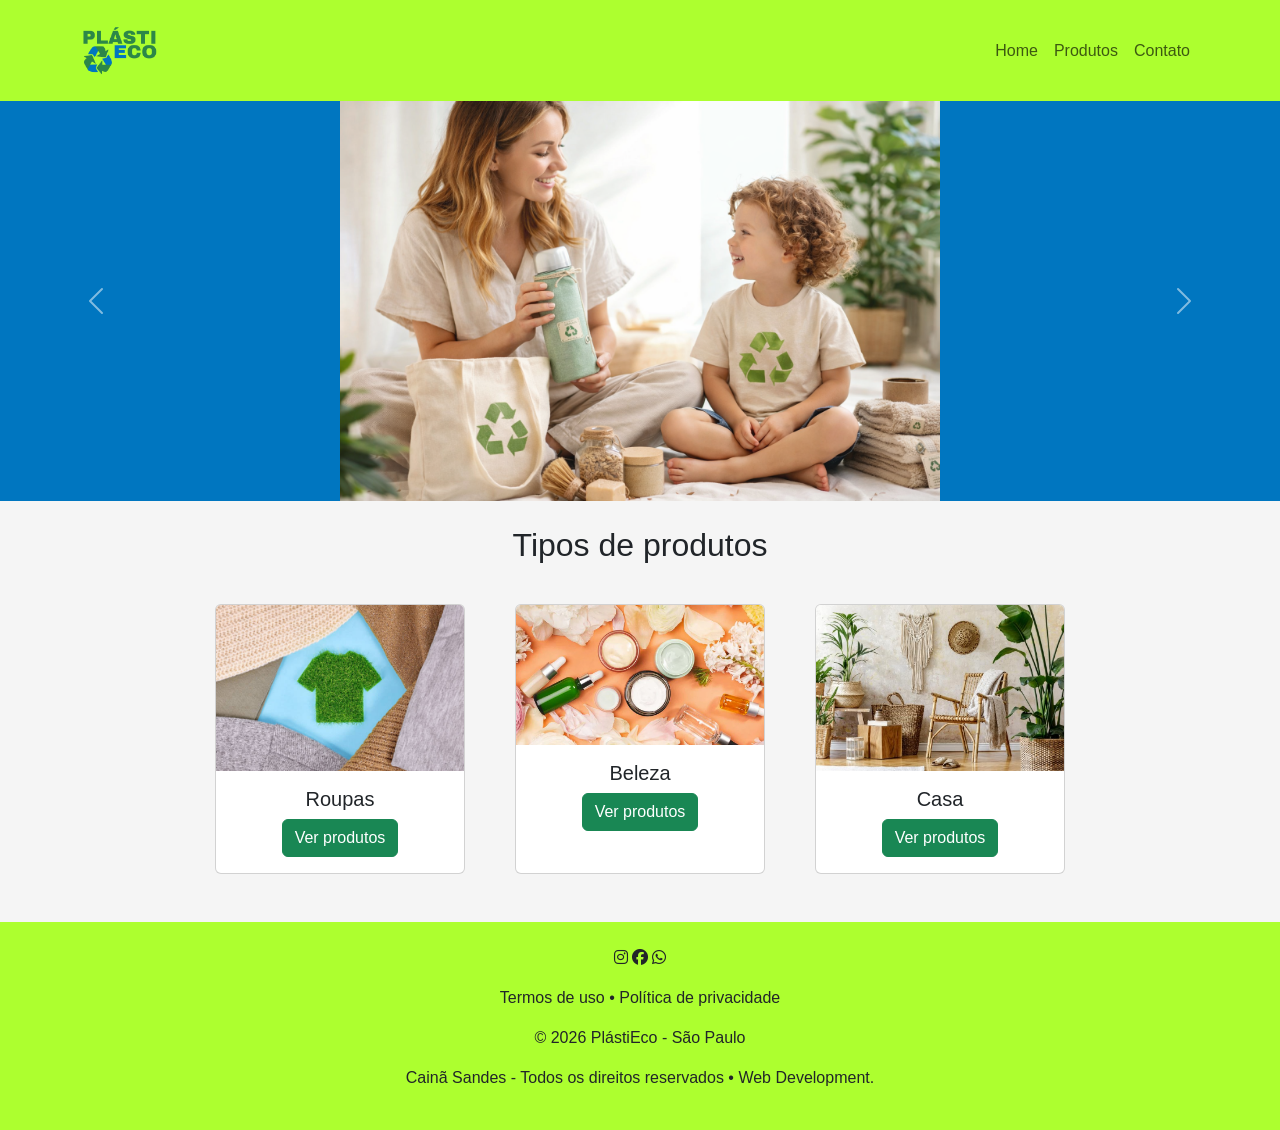
<file: index.html>
<!DOCTYPE html>
<html lang="pt-br">
<head>
    <meta charset="UTF-8">
    <title>CP4 - WEBDEV</title>
    <link rel="stylesheet" href="https://cdn.jsdelivr.net/npm/bootstrap@5.3.2/dist/css/bootstrap.min.css">
    <link rel="stylesheet" href="https://cdnjs.cloudflare.com/ajax/libs/font-awesome/6.5.0/css/all.min.css">
    <link rel="stylesheet" href="src/css/style.css">
    <link rel="icon" href="src/assets/img/plastieco.png" type="image/png">
</head>
<body>
    <header>
        <nav class="navbar navbar-expand-lg navbar-light bg-light shadow">
            <div class="container">
                <a class="navbar-brand" href="index.html"><img src="src/assets/img/plastieco.png" alt="Logo PlástiEco" width="75px" height="75px"></a>

                <button class="navbar-toggler" data-bs-toggle="collapse" data-bs-target="#menu">
                    <span class="navbar-toggler-icon"></span>
                </button>

                <div class="collapse navbar-collapse" id="menu">
                    <ul class="navbar-nav ms-auto">
                        <li class="nav-item">
                            <a class="nav-link" href="index.html">Home</a>
                        </li>
                        <li class="nav-item">
                            <a class="nav-link" href="src/pages/categorias.html?categoria=todos">Produtos</a>
                        </li>
                        <li class="nav-item">
                            <a class="nav-link" href="src/pages/contato.html">Contato</a>
                        </li>
                    </ul>
                </div>
            </div>
        </nav>
    </header>

    <main>
        <div id="banner" class="carousel slide" data-bs-ride="carousel">
            <div class="carousel-inner">
                <div class="carousel-item active">
                <img src="src/assets/img/prodeco1.png" class="d-block w-100">
                </div>

                <div class="carousel-item">
                <img src="src/assets/img/prodeco2.png" class="d-block w-100">
                </div>

                <div class="carousel-item">
                <img src="src/assets/img/promo.jpg" class="d-block w-100">
                </div>
            </div>
            <button class="carousel-control-prev" type="button" data-bs-target="#banner" data-bs-slide="prev"><span class="carousel-control-prev-icon"></span></button>
            <button class="carousel-control-next" type="button" data-bs-target="#banner" data-bs-slide="next"><span class="carousel-control-next-icon"></span></button>
        </div>
        

        <h2 class="text-center mb-4">Tipos de produtos</h2>

        <section class="categoria">
            <div class="card card1">
                <img src="src/assets/img/roupas.jpg" class="card-img-top">
                <div class="card-body">
                    <h5 class="card-title">Roupas</h5>
                    <a href="src/pages/categorias.html?categoria=roupas" class="btn btn-success">Ver produtos</a>
                </div>
            </div>


            <div class="card card2">
                <img src="src/assets/img/beleza.png" class="card-img-top">
                <div class="card-body">
                    <h5 class="card-title">Beleza</h5>
                    <a href="src/pages/categorias.html?categoria=beleza" class="btn btn-success">Ver produtos</a>
                </div>
            </div>


            <div class="card card3">
                <img src="src/assets/img/casa.jpg" class="card-img-top">
                <div class="card-body">
                    <h5 class="card-title">Casa</h5>
                    <a href="src/pages/categorias.html?categoria=casa" class="btn btn-success">Ver produtos</a>
                </div>
            </div>
        </section>
    </main>

    <footer class="bg-dark text-dark text-center p-4 mt-5 footer-cor">
        <p><a href="https://instagram.com" target="_blank"><i class="fa-brands fa-instagram"></i></a>
        <a href="https://facebook.com" target="_blank"><i class="fa-brands fa-facebook"></i></a>
        <a href="https://whatsapp.com" target="_blank"><i class="fa-brands fa-whatsapp"></i></a></p>
        <p><a href="src/pages/termos.html">Termos de uso • Política de privacidade</a></p>
        <p>© 2026 PlástiEco - São Paulo</p>
        <p>Cainã Sandes - Todos os direitos reservados • Web Development.</p>
    </footer>
    <script src="https://cdn.jsdelivr.net/npm/bootstrap@5.3.2/dist/js/bootstrap.bundle.min.js"></script>
    <script src="src/js/script.js"></script>
</body>
</html>
</file>
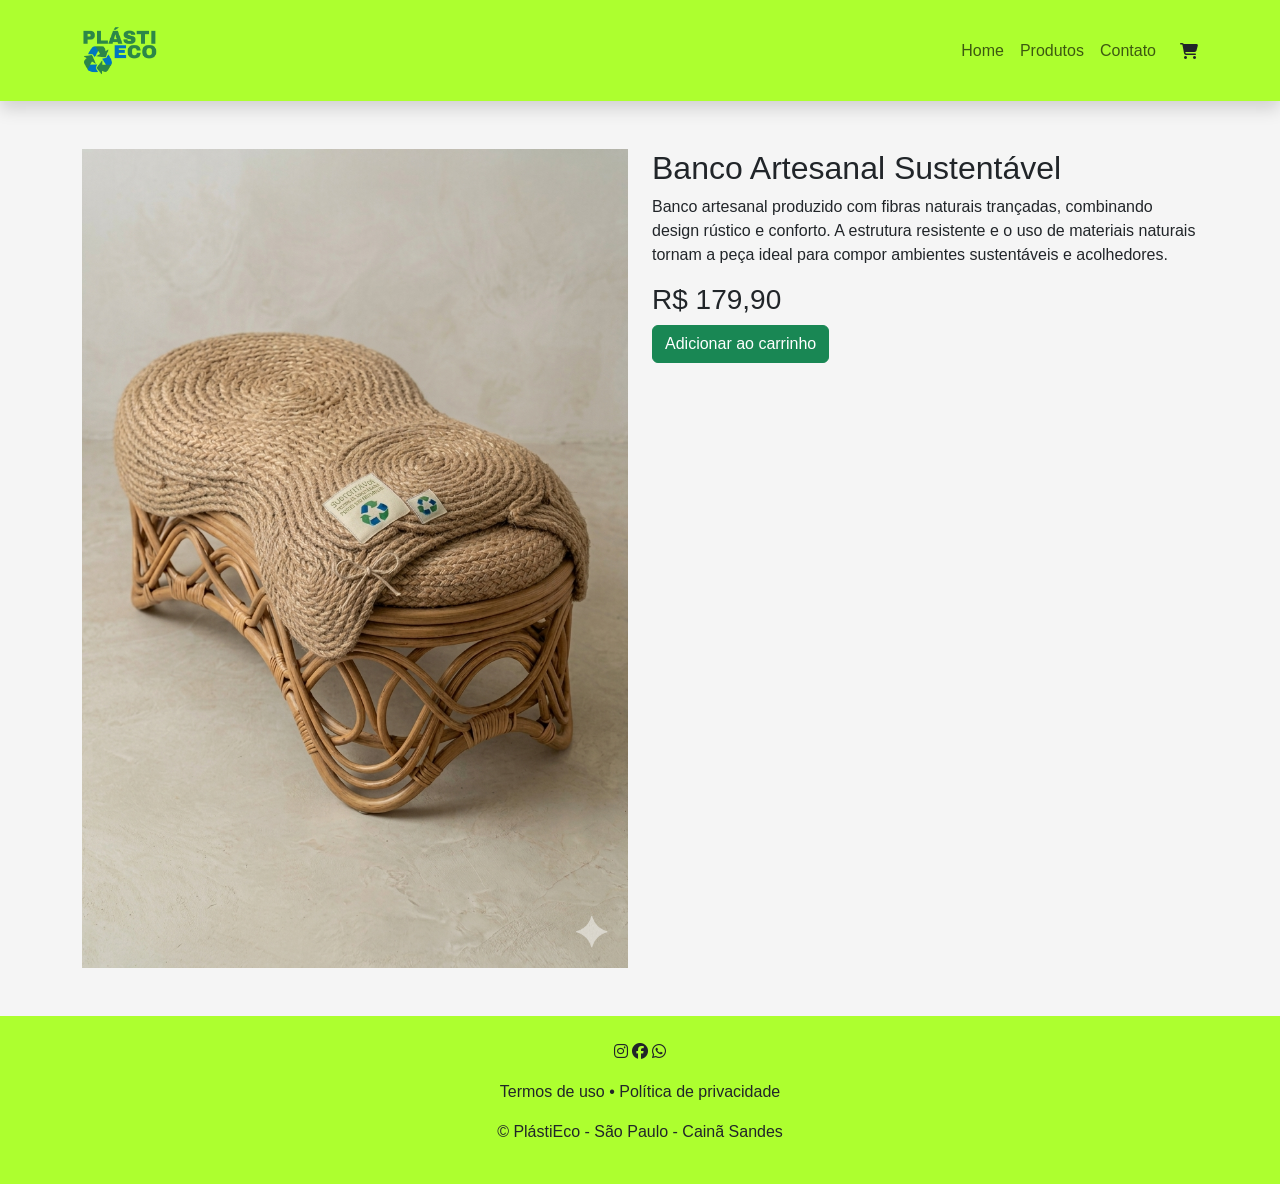
<file: src/pages/banco.html>
<!DOCTYPE html>
<html lang="pt-br">
<head>
    <meta charset="UTF-8">
    <title>CP4 - FED</title>
    <link rel="stylesheet" href="https://cdn.jsdelivr.net/npm/bootstrap@5.3.2/dist/css/bootstrap.min.css">
    <link rel="stylesheet" href="https://cdnjs.cloudflare.com/ajax/libs/font-awesome/6.5.0/css/all.min.css">
    <link rel="stylesheet" href="../css/style.css">
    <link rel="icon" href="../assets/img/plastieco.png" type="image/png">
</head>
<body>
    <header>
        <nav class="navbar navbar-expand-lg navbar-light bg-light shadow">
            <div class="container">
                <a class="navbar-brand" href="../../index.html"><img src="../assets/img/plastieco.png" alt="Logo PlástiEco" width="75px" height="75px"></a>

                <button class="navbar-toggler" data-bs-toggle="collapse" data-bs-target="#menu">
                    <span class="navbar-toggler-icon"></span>
                </button>

                <div class="collapse navbar-collapse" id="menu">
                    <ul class="navbar-nav ms-auto">
                        <li class="nav-item">
                            <a class="nav-link" href="../../index.html">Home</a>
                        </li>
                        <li class="nav-item">
                            <a class="nav-link" href="categorias.html?categoria=todos">Produtos</a>
                        </li>
                        <li class="nav-item">
                            <a class="nav-link" href="contato.html">Contato</a>
                        </li>
                    </ul>

                    <i class="fa-solid fa-cart-shopping ms-3"></i>
                </div>
            </div>
        </nav>
    </header>
    <main>
    <div class="container mt-5">
        <div class="row">
            <div class="col-md-6">
                <img src="../assets/img/banco.png" class="img-fluid">
            </div>

                <div class="col-md-6">
                    <h2>Banco Artesanal Sustentável</h2>
                    <p>Banco artesanal produzido com fibras naturais trançadas, combinando design rústico e conforto. A estrutura resistente e o uso de materiais naturais tornam a peça ideal para compor ambientes sustentáveis e acolhedores.</p>
                    <h3>R$ 179,90</h3>
                    <button class="btn btn-success" onclick="alert('Produto adicionado ao carrinho!')">Adicionar ao carrinho</button>
                </div>
        </div>
    </div>
    </main>

<footer class="bg-dark text-dark text-center p-4 mt-5 footer-cor">
        <p><a href="https://instagram.com" target="_blank"><i class="fa-brands fa-instagram"></i></a>
        <a href="https://facebook.com" target="_blank"><i class="fa-brands fa-facebook"></i></a>
        <a href="https://whatsapp.com" target="_blank"><i class="fa-brands fa-whatsapp"></i></a></p>
        <p><a href="termos.html">Termos de uso • Política de privacidade</a></p>
        <p>© PlástiEco - São Paulo - Cainã Sandes</p>
    </footer>
</body>
    <script src="https://cdn.jsdelivr.net/npm/bootstrap@5.3.2/dist/js/bootstrap.bundle.min.js"></script>
</html>
</file>
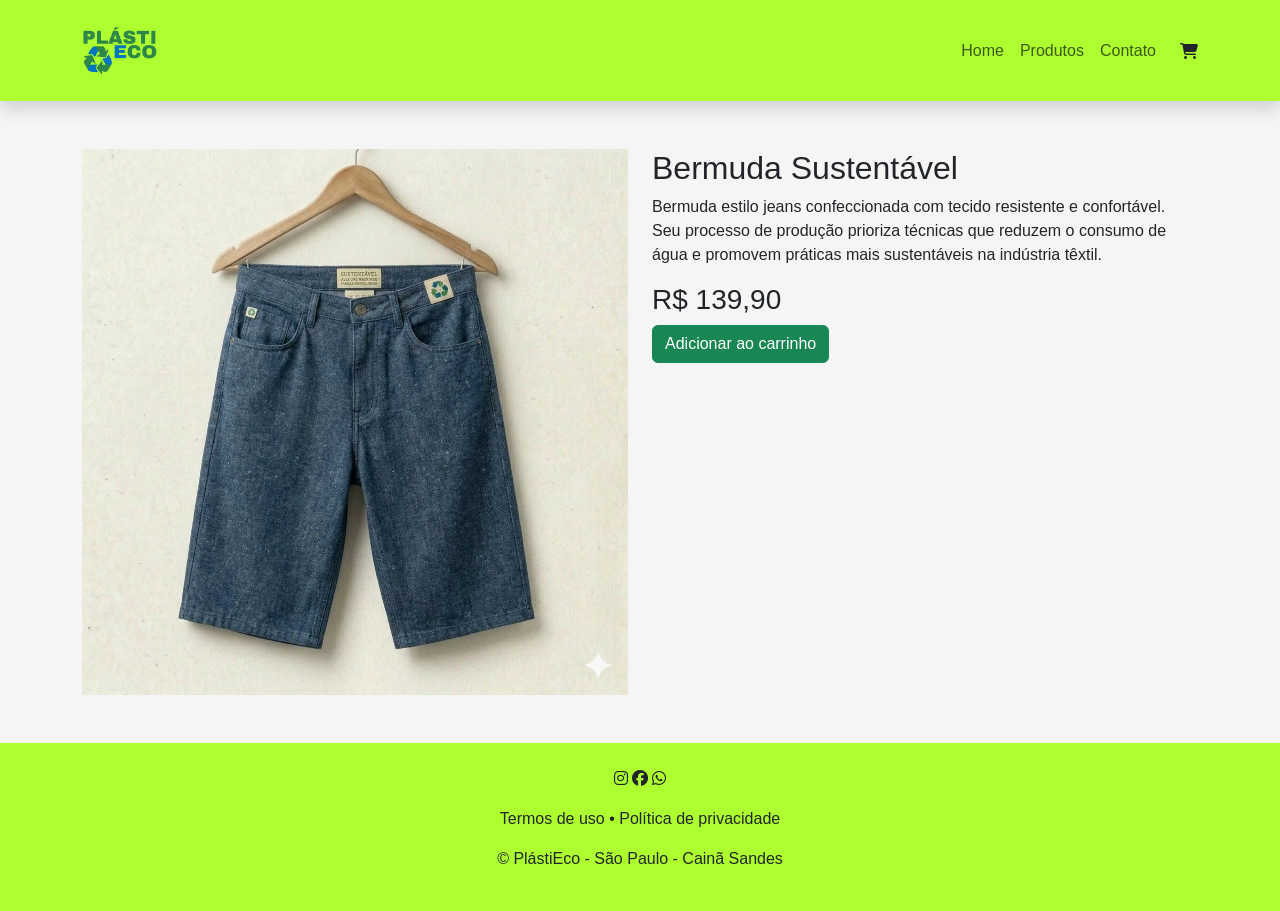
<file: src/pages/berma.html>
<!DOCTYPE html>
<html lang="pt-br">
<head>
    <meta charset="UTF-8">
    <title>CP4 - FED</title>
    <link rel="stylesheet" href="https://cdn.jsdelivr.net/npm/bootstrap@5.3.2/dist/css/bootstrap.min.css">
    <link rel="stylesheet" href="https://cdnjs.cloudflare.com/ajax/libs/font-awesome/6.5.0/css/all.min.css">
    <link rel="stylesheet" href="../css/style.css">
    <link rel="icon" href="../assets/img/plastieco.png" type="image/png">
</head>
<body>
    <header>
        <nav class="navbar navbar-expand-lg navbar-light bg-light shadow">
            <div class="container">
                <a class="navbar-brand" href="../../index.html"><img src="../assets/img/plastieco.png" alt="Logo PlástiEco" width="75px" height="75px"></a>

                <button class="navbar-toggler" data-bs-toggle="collapse" data-bs-target="#menu">
                    <span class="navbar-toggler-icon"></span>
                </button>

                <div class="collapse navbar-collapse" id="menu">
                    <ul class="navbar-nav ms-auto">
                        <li class="nav-item">
                            <a class="nav-link" href="../../index.html">Home</a>
                        </li>
                        <li class="nav-item">
                            <a class="nav-link" href="categorias.html?categoria=todos">Produtos</a>
                        </li>
                        <li class="nav-item">
                            <a class="nav-link" href="contato.html">Contato</a>
                        </li>
                    </ul>

                    <i class="fa-solid fa-cart-shopping ms-3"></i>
                </div>
            </div>
        </nav>
    </header>
    <main>
    <div class="container mt-5">
        <div class="row">
            <div class="col-md-6">
                <img src="../assets/img/bermuda.png" class="img-fluid">
            </div>

                <div class="col-md-6">
                    <h2>Bermuda Sustentável</h2>
                    <p>Bermuda estilo jeans confeccionada com tecido resistente e confortável. Seu processo de produção prioriza técnicas que reduzem o consumo de água e promovem práticas mais sustentáveis na indústria têxtil.</p>
                    <h3>R$ 139,90</h3>
                    <button class="btn btn-success" onclick="alert('Produto adicionado ao carrinho!')">Adicionar ao carrinho</button>
                </div>
        </div>
    </div>
    </main>

<footer class="bg-dark text-dark text-center p-4 mt-5 footer-cor">
        <p><a href="https://instagram.com" target="_blank"><i class="fa-brands fa-instagram"></i></a>
        <a href="https://facebook.com" target="_blank"><i class="fa-brands fa-facebook"></i></a>
        <a href="https://whatsapp.com" target="_blank"><i class="fa-brands fa-whatsapp"></i></a></p>
        <p><a href="termos.html">Termos de uso • Política de privacidade</a></p>
        <p>© PlástiEco - São Paulo - Cainã Sandes</p>
    </footer>
</body>
    <script src="https://cdn.jsdelivr.net/npm/bootstrap@5.3.2/dist/js/bootstrap.bundle.min.js"></script>
</html>
</file>
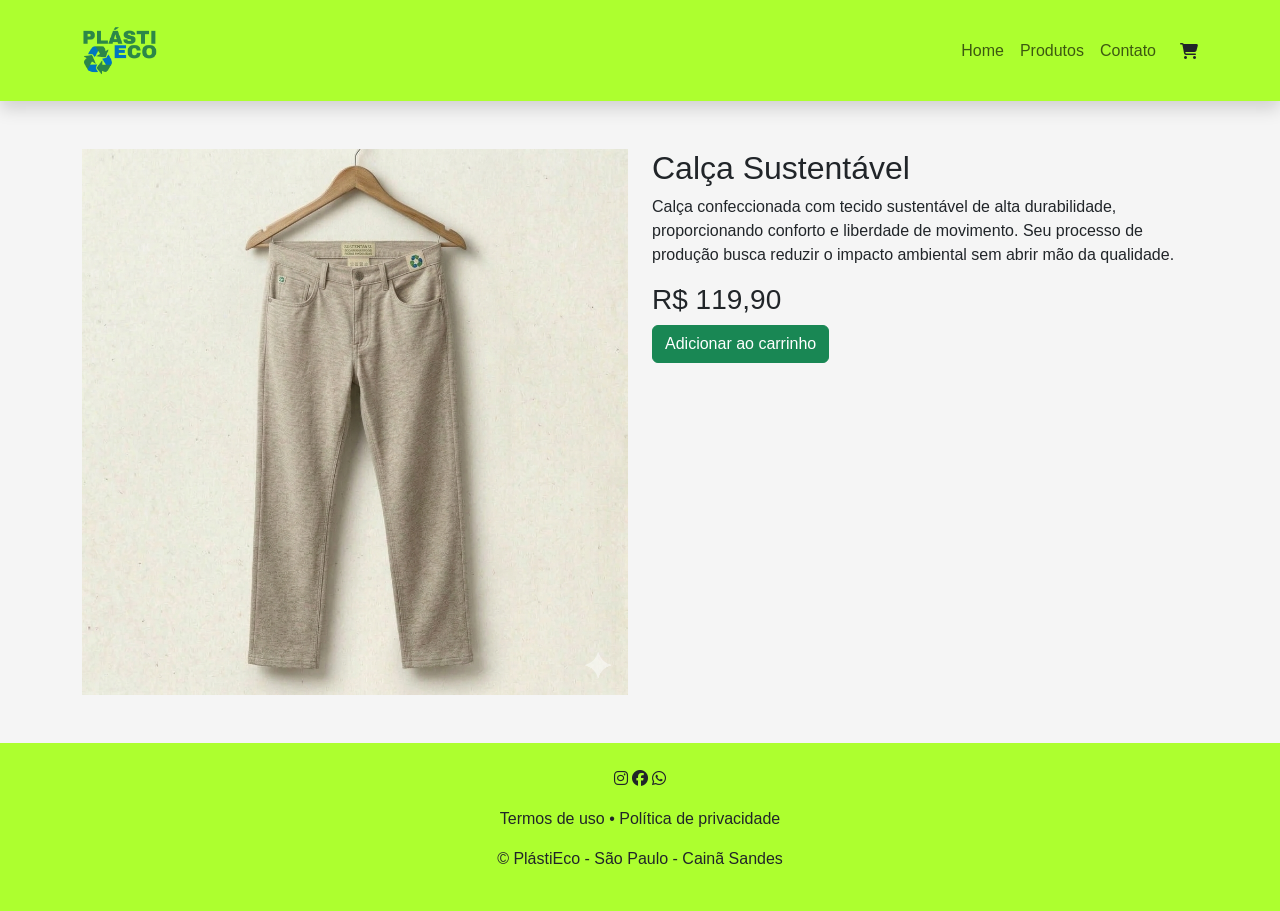
<file: src/pages/calca.html>
<!DOCTYPE html>
<html lang="pt-br">
<head>
    <meta charset="UTF-8">
    <title>CP4 - FED</title>
    <link rel="stylesheet" href="https://cdn.jsdelivr.net/npm/bootstrap@5.3.2/dist/css/bootstrap.min.css">
    <link rel="stylesheet" href="https://cdnjs.cloudflare.com/ajax/libs/font-awesome/6.5.0/css/all.min.css">
    <link rel="stylesheet" href="../css/style.css">
    <link rel="icon" href="../assets/img/plastieco.png" type="image/png">
</head>
<body>
    <header>
        <nav class="navbar navbar-expand-lg navbar-light bg-light shadow">
            <div class="container">
                <a class="navbar-brand" href="../../index.html"><img src="../assets/img/plastieco.png" alt="Logo PlástiEco" width="75px" height="75px"></a>

                <button class="navbar-toggler" data-bs-toggle="collapse" data-bs-target="#menu">
                    <span class="navbar-toggler-icon"></span>
                </button>

                <div class="collapse navbar-collapse" id="menu">
                    <ul class="navbar-nav ms-auto">
                        <li class="nav-item">
                            <a class="nav-link" href="../../index.html">Home</a>
                        </li>
                        <li class="nav-item">
                            <a class="nav-link" href="categorias.html?categoria=todos">Produtos</a>
                        </li>
                        <li class="nav-item">
                            <a class="nav-link" href="contato.html">Contato</a>
                        </li>
                    </ul>

                    <i class="fa-solid fa-cart-shopping ms-3"></i>
                </div>
            </div>
        </nav>
    </header>
    <main>
    <div class="container mt-5">
        <div class="row">
            <div class="col-md-6">
                <img src="../assets/img/calca.png" class="img-fluid">
            </div>

                <div class="col-md-6">
                    <h2>Calça Sustentável</h2>
                    <p>Calça confeccionada com tecido sustentável de alta durabilidade, proporcionando conforto e liberdade de movimento. Seu processo de produção busca reduzir o impacto ambiental sem abrir mão da qualidade.</p>
                    <h3>R$ 119,90</h3>
                    <button class="btn btn-success" onclick="alert('Produto adicionado ao carrinho!')">Adicionar ao carrinho</button>
                </div>
        </div>
    </div>
    </main>

<footer class="bg-dark text-dark text-center p-4 mt-5 footer-cor">
        <p><a href="https://instagram.com" target="_blank"><i class="fa-brands fa-instagram"></i></a>
        <a href="https://facebook.com" target="_blank"><i class="fa-brands fa-facebook"></i></a>
        <a href="https://whatsapp.com" target="_blank"><i class="fa-brands fa-whatsapp"></i></a></p>
        <p><a href="termos.html">Termos de uso • Política de privacidade</a></p>
        <p>© PlástiEco - São Paulo - Cainã Sandes</p>
    </footer>
</body>
    <script src="https://cdn.jsdelivr.net/npm/bootstrap@5.3.2/dist/js/bootstrap.bundle.min.js"></script>
</html>
</file>
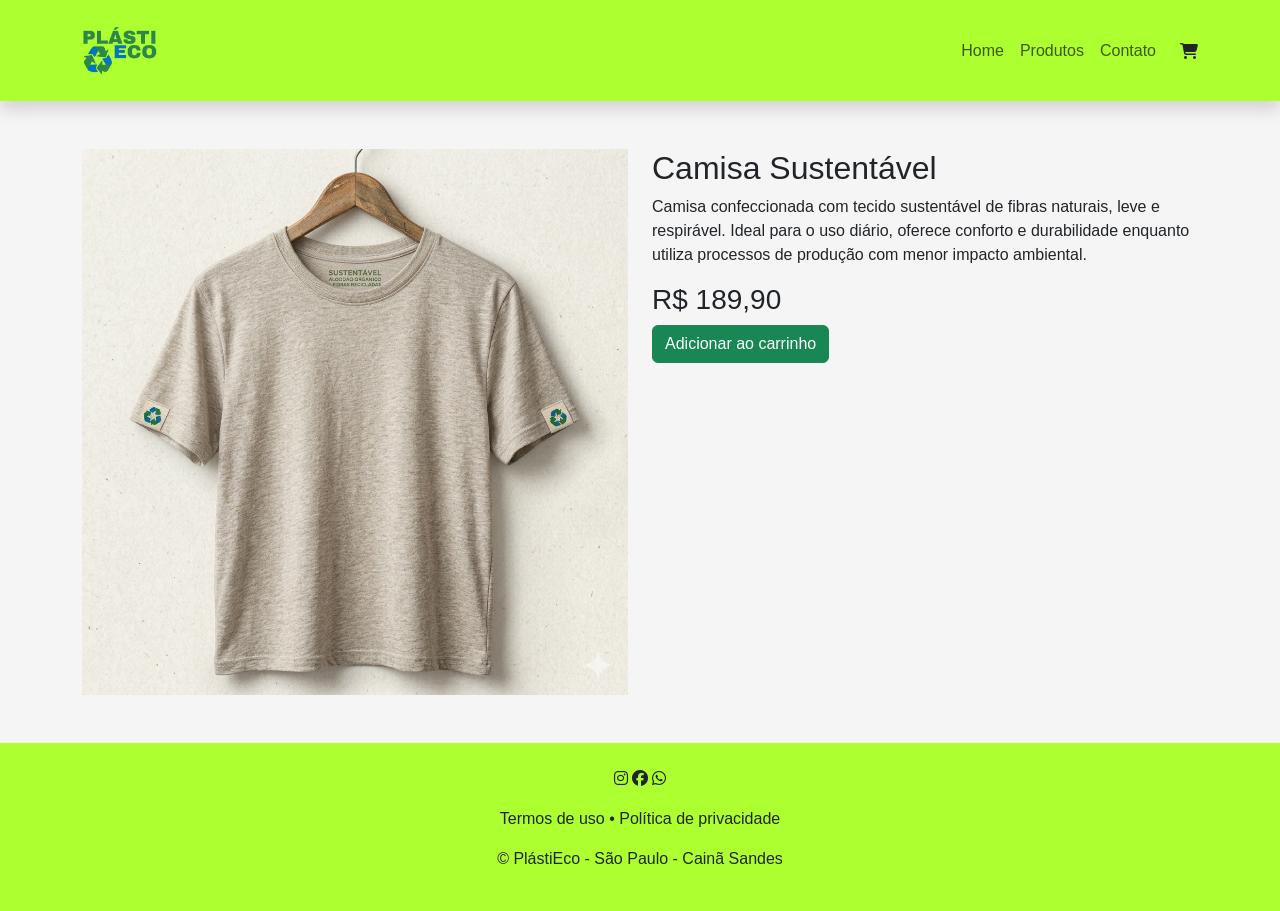
<file: src/pages/camisa.html>
<!DOCTYPE html>
<html lang="pt-br">
<head>
    <meta charset="UTF-8">
    <title>CP4 - FED</title>
    <link rel="stylesheet" href="https://cdn.jsdelivr.net/npm/bootstrap@5.3.2/dist/css/bootstrap.min.css">
    <link rel="stylesheet" href="https://cdnjs.cloudflare.com/ajax/libs/font-awesome/6.5.0/css/all.min.css">
    <link rel="stylesheet" href="../css/style.css">
    <link rel="icon" href="../assets/img/plastieco.png" type="image/png">
</head>
<body>
    <header>
        <nav class="navbar navbar-expand-lg navbar-light bg-light shadow">
            <div class="container">
                <a class="navbar-brand" href="../../index.html"><img src="../assets/img/plastieco.png" alt="Logo PlástiEco" width="75px" height="75px"></a>

                <button class="navbar-toggler" data-bs-toggle="collapse" data-bs-target="#menu">
                    <span class="navbar-toggler-icon"></span>
                </button>

                <div class="collapse navbar-collapse" id="menu">
                    <ul class="navbar-nav ms-auto">
                        <li class="nav-item">
                            <a class="nav-link" href="../../index.html">Home</a>
                        </li>
                        <li class="nav-item">
                            <a class="nav-link" href="categorias.html?categoria=todos">Produtos</a>
                        </li>
                        <li class="nav-item">
                            <a class="nav-link" href="contato.html">Contato</a>
                        </li>
                    </ul>

                    <i class="fa-solid fa-cart-shopping ms-3"></i>
                </div>
            </div>
        </nav>
    </header>
    <main>
    <div class="container mt-5">
        <div class="row">
            <div class="col-md-6">
                <img src="../assets/img/camisa.png" class="img-fluid">
            </div>

                <div class="col-md-6">
                    <h2>Camisa Sustentável</h2>
                    <p>Camisa confeccionada com tecido sustentável de fibras naturais, leve e respirável. Ideal para o uso diário, oferece conforto e durabilidade enquanto utiliza processos de produção com menor impacto ambiental.</p>
                    <h3>R$ 189,90</h3>
                    <button class="btn btn-success" onclick="alert('Produto adicionado ao carrinho!')">Adicionar ao carrinho</button>
                </div>
        </div>
    </div>
    </main>

<footer class="bg-dark text-dark text-center p-4 mt-5 footer-cor">
        <p><a href="https://instagram.com" target="_blank"><i class="fa-brands fa-instagram"></i></a>
        <a href="https://facebook.com" target="_blank"><i class="fa-brands fa-facebook"></i></a>
        <a href="https://whatsapp.com" target="_blank"><i class="fa-brands fa-whatsapp"></i></a></p>
        <p><a href="termos.html">Termos de uso • Política de privacidade</a></p>
        <p>© PlástiEco - São Paulo - Cainã Sandes</p>
    </footer>
</body>
    <script src="https://cdn.jsdelivr.net/npm/bootstrap@5.3.2/dist/js/bootstrap.bundle.min.js"></script>
</html>
</file>
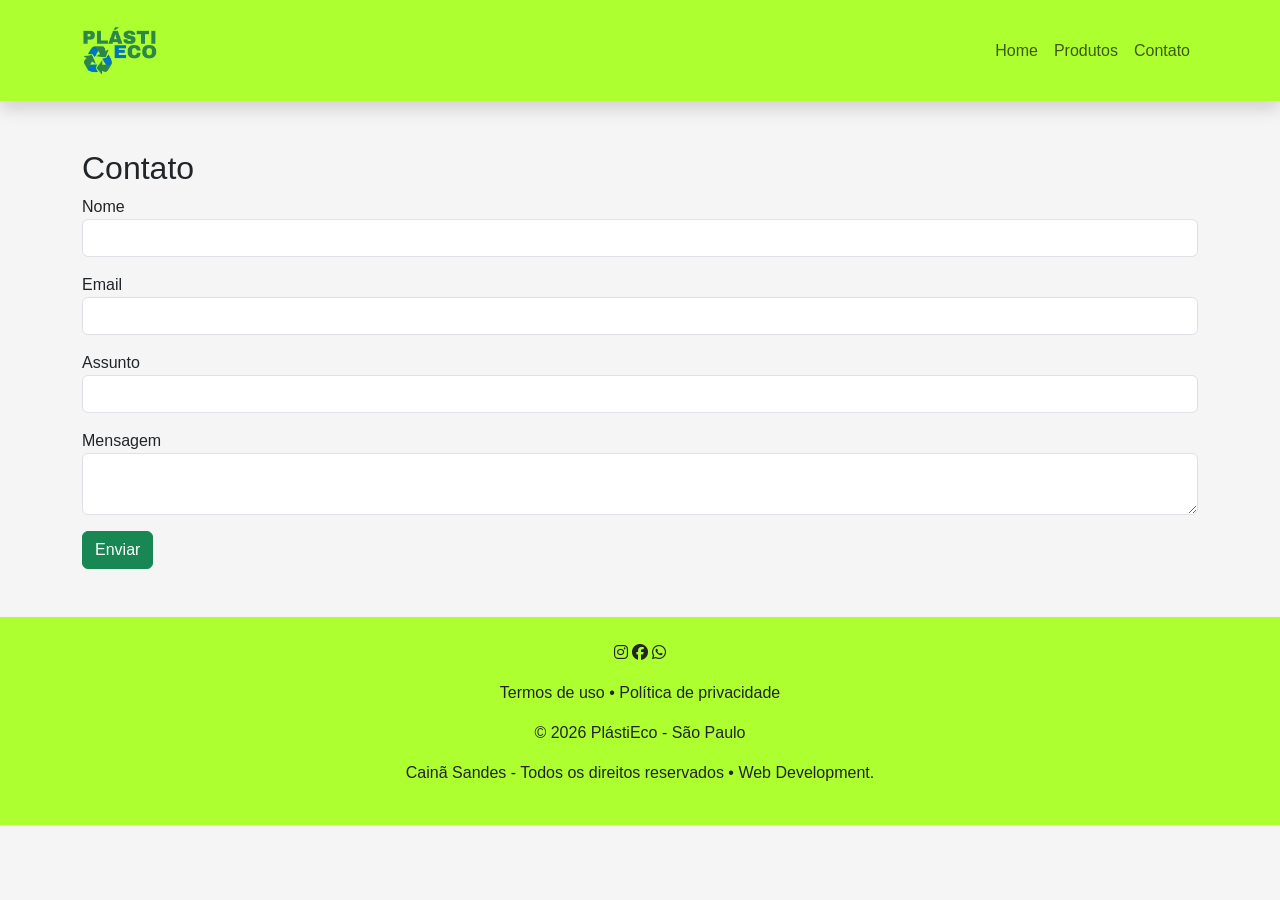
<file: src/pages/contato.html>
<!DOCTYPE html>
<html lang="pt-br">
<head>
    <meta charset="UTF-8">
    <title>CP4 - WEBDEV</title>
    <link rel="stylesheet" href="https://cdn.jsdelivr.net/npm/bootstrap@5.3.2/dist/css/bootstrap.min.css">
    <link rel="stylesheet" href="https://cdnjs.cloudflare.com/ajax/libs/font-awesome/6.5.0/css/all.min.css">
    <link rel="stylesheet" href="../css/style.css">
    <link rel="icon" href="../assets/img/plastieco.png" type="image/png">
</head>
<body>
    <header>
        <nav class="navbar navbar-expand-lg navbar-light bg-light shadow">
            <div class="container">
                <a class="navbar-brand" href="../../index.html"><img src="../assets/img/plastieco.png" alt="Logo PlástiEco" width="75px" height="75px"></a>

                <button class="navbar-toggler" data-bs-toggle="collapse" data-bs-target="#menu">
                    <span class="navbar-toggler-icon"></span>
                </button>

                <div class="collapse navbar-collapse" id="menu">
                    <ul class="navbar-nav ms-auto">
                        <li class="nav-item">
                            <a class="nav-link" href="../../index.html">Home</a>
                        </li>
                        <li class="nav-item">
                            <a class="nav-link" href="categorias.html?categoria=todos">Produtos</a>
                        </li>
                        <li class="nav-item">
                            <a class="nav-link" href="contato.html">Contato</a>
                        </li>
                    </ul>
                </div>
            </div>
        </nav>
    </header>

    <div class="container mt-5">
        <h2>Contato</h2>
        <form>
            <div class="mb-3">
                <label>Nome</label>
                <input type="text" class="form-control" required>
            </div>

            <div class="mb-3">
                <label>Email</label>
                <input type="email" class="form-control" required>
            </div>

            <div class="mb-3">
                <label>Assunto</label>
                <input type="text" class="form-control" required>
            </div>

            <div class="mb-3">
                <label>Mensagem</label>
                <textarea class="form-control" required></textarea>
            </div>

            <button type="submit" class="btn btn-success" onclick="if(this.form.checkValidity()){ alert('Agradecemos pelo contato! \nRetornaremos assim que possível.') }">Enviar</button>
        </form>
    </div>

<footer class="bg-dark text-dark text-center p-4 mt-5 footer-cor">
        <p><a href="https://instagram.com" target="_blank"><i class="fa-brands fa-instagram"></i></a>
        <a href="https://facebook.com" target="_blank"><i class="fa-brands fa-facebook"></i></a>
        <a href="https://whatsapp.com" target="_blank"><i class="fa-brands fa-whatsapp"></i></a></p>
        <p><a href="termos.html">Termos de uso • Política de privacidade</a></p>
        <p>© 2026 PlástiEco - São Paulo</p>
        <p>Cainã Sandes - Todos os direitos reservados • Web Development.</p>
    </footer>
    <script src="https://cdn.jsdelivr.net/npm/bootstrap@5.3.2/dist/js/bootstrap.bundle.min.js"></script>
    <script src="../js/script.js"></script>
</body>
</html>
</file>
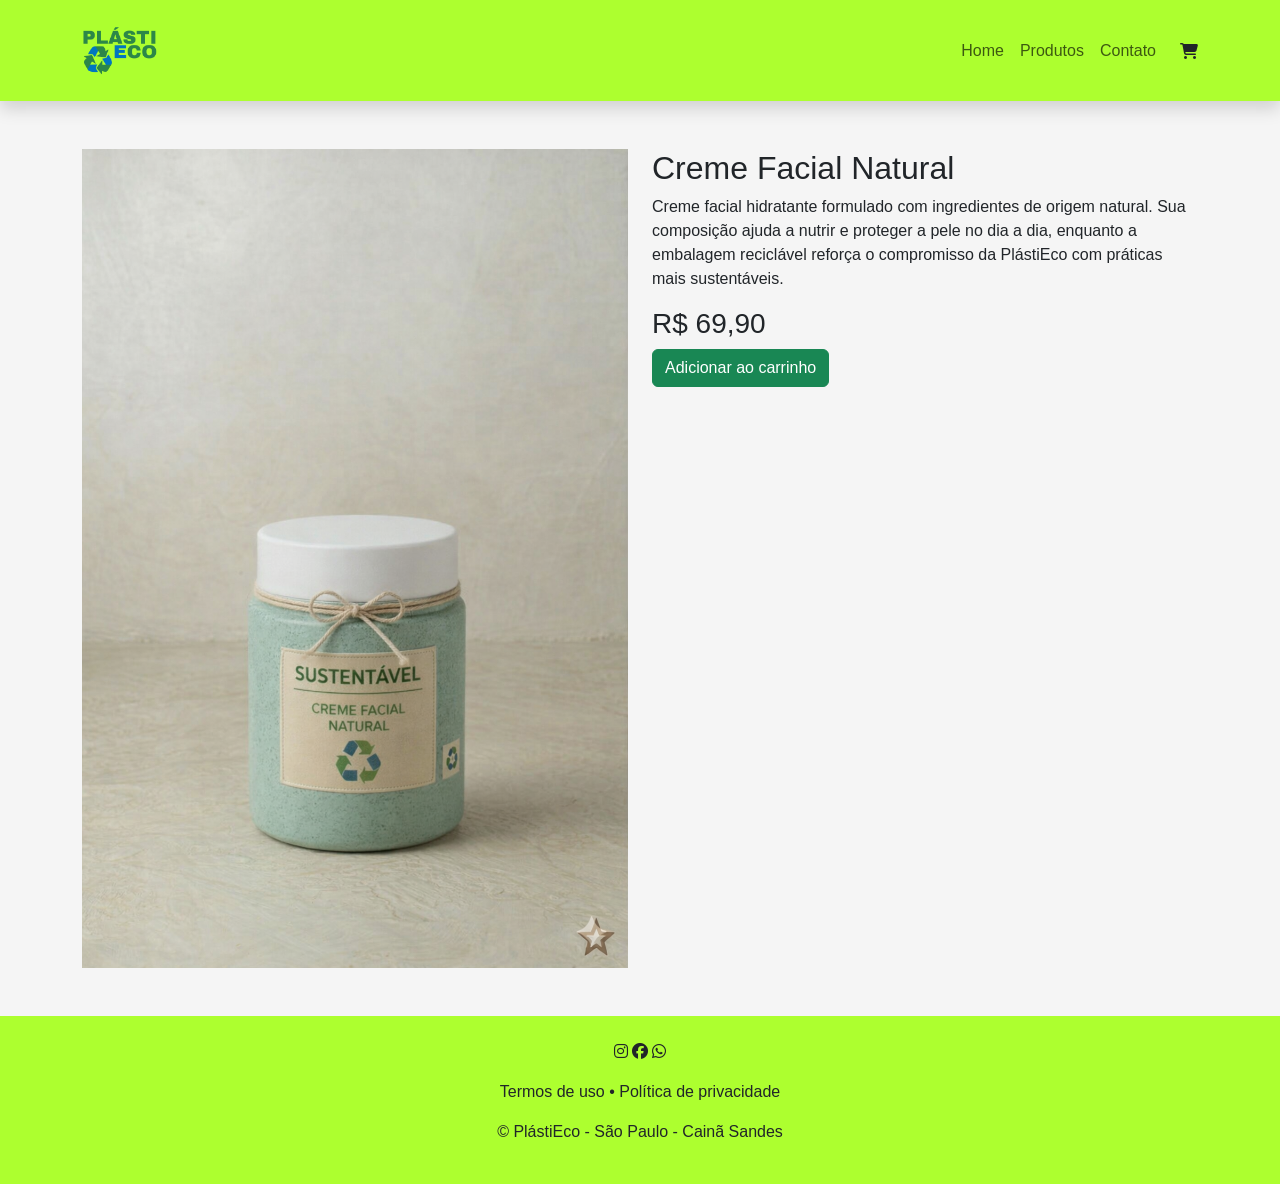
<file: src/pages/creme.html>
<!DOCTYPE html>
<html lang="pt-br">
<head>
    <meta charset="UTF-8">
    <title>CP4 - FED</title>
    <link rel="stylesheet" href="https://cdn.jsdelivr.net/npm/bootstrap@5.3.2/dist/css/bootstrap.min.css">
    <link rel="stylesheet" href="https://cdnjs.cloudflare.com/ajax/libs/font-awesome/6.5.0/css/all.min.css">
    <link rel="stylesheet" href="../css/style.css">
    <link rel="icon" href="../assets/img/plastieco.png" type="image/png">
</head>
<body>
    <header>
        <nav class="navbar navbar-expand-lg navbar-light bg-light shadow">
            <div class="container">
                <a class="navbar-brand" href="../../index.html"><img src="../assets/img/plastieco.png" alt="Logo PlástiEco" width="75px" height="75px"></a>

                <button class="navbar-toggler" data-bs-toggle="collapse" data-bs-target="#menu">
                    <span class="navbar-toggler-icon"></span>
                </button>

                <div class="collapse navbar-collapse" id="menu">
                    <ul class="navbar-nav ms-auto">
                        <li class="nav-item">
                            <a class="nav-link" href="../../index.html">Home</a>
                        </li>
                        <li class="nav-item">
                            <a class="nav-link" href="categorias.html?categoria=todos">Produtos</a>
                        </li>
                        <li class="nav-item">
                            <a class="nav-link" href="contato.html">Contato</a>
                        </li>
                    </ul>

                    <i class="fa-solid fa-cart-shopping ms-3"></i>
                </div>
            </div>
        </nav>
    </header>
    <main>
    <div class="container mt-5">
        <div class="row">
            <div class="col-md-6">
                <img src="../assets/img/creme.png" class="img-fluid">
            </div>

                <div class="col-md-6">
                    <h2>Creme Facial Natural</h2>
                    <p>Creme facial hidratante formulado com ingredientes de origem natural. Sua composição ajuda a nutrir e proteger a pele no dia a dia, enquanto a embalagem reciclável reforça o compromisso da PlástiEco com práticas mais sustentáveis.</p>
                    <h3>R$ 69,90</h3>
                    <button class="btn btn-success" onclick="alert('Produto adicionado ao carrinho!')">Adicionar ao carrinho</button>
                </div>
        </div>
    </div>
    </main>

<footer class="bg-dark text-dark text-center p-4 mt-5 footer-cor">
        <p><a href="https://instagram.com" target="_blank"><i class="fa-brands fa-instagram"></i></a>
        <a href="https://facebook.com" target="_blank"><i class="fa-brands fa-facebook"></i></a>
        <a href="https://whatsapp.com" target="_blank"><i class="fa-brands fa-whatsapp"></i></a></p>
        <p><a href="termos.html">Termos de uso • Política de privacidade</a></p>
        <p>© PlástiEco - São Paulo - Cainã Sandes</p>
    </footer>
</body>
    <script src="https://cdn.jsdelivr.net/npm/bootstrap@5.3.2/dist/js/bootstrap.bundle.min.js"></script>
</html>
</file>
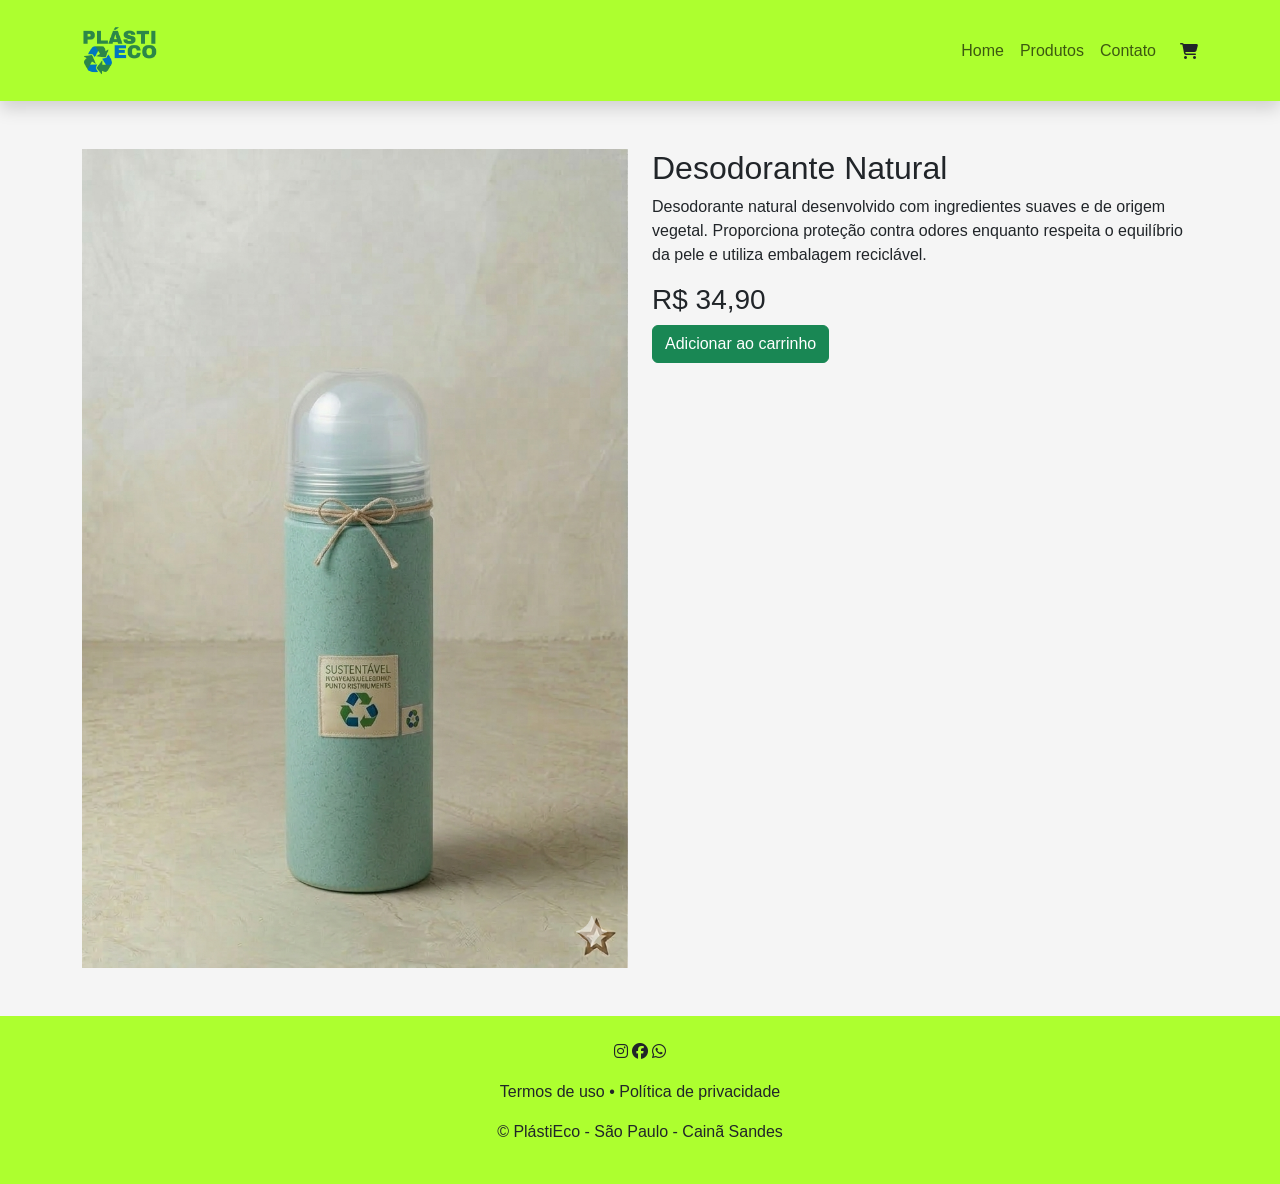
<file: src/pages/desoda.html>
<!DOCTYPE html>
<html lang="pt-br">
<head>
    <meta charset="UTF-8">
    <title>CP4 - FED</title>
    <link rel="stylesheet" href="https://cdn.jsdelivr.net/npm/bootstrap@5.3.2/dist/css/bootstrap.min.css">
    <link rel="stylesheet" href="https://cdnjs.cloudflare.com/ajax/libs/font-awesome/6.5.0/css/all.min.css">
    <link rel="stylesheet" href="../css/style.css">
    <link rel="icon" href="../assets/img/plastieco.png" type="image/png">
</head>
<body>
    <header>
        <nav class="navbar navbar-expand-lg navbar-light bg-light shadow">
            <div class="container">
                <a class="navbar-brand" href="../../index.html"><img src="../assets/img/plastieco.png" alt="Logo PlástiEco" width="75px" height="75px"></a>

                <button class="navbar-toggler" data-bs-toggle="collapse" data-bs-target="#menu">
                    <span class="navbar-toggler-icon"></span>
                </button>

                <div class="collapse navbar-collapse" id="menu">
                    <ul class="navbar-nav ms-auto">
                        <li class="nav-item">
                            <a class="nav-link" href="../../index.html">Home</a>
                        </li>
                        <li class="nav-item">
                            <a class="nav-link" href="categorias.html?categoria=todos">Produtos</a>
                        </li>
                        <li class="nav-item">
                            <a class="nav-link" href="contato.html">Contato</a>
                        </li>
                    </ul>

                    <i class="fa-solid fa-cart-shopping ms-3"></i>
                </div>
            </div>
        </nav>
    </header>
    <main>
    <div class="container mt-5">
        <div class="row">
            <div class="col-md-6">
                <img src="../assets/img/desoda.png" class="img-fluid">
            </div>

                <div class="col-md-6">
                    <h2>Desodorante Natural</h2>
                    <p>Desodorante natural desenvolvido com ingredientes suaves e de origem vegetal. Proporciona proteção contra odores enquanto respeita o equilíbrio da pele e utiliza embalagem reciclável.</p>
                    <h3>R$ 34,90</h3>
                    <button class="btn btn-success" onclick="alert('Produto adicionado ao carrinho!')">Adicionar ao carrinho</button>
                </div>
        </div>
    </div>
    </main>

<footer class="bg-dark text-dark text-center p-4 mt-5 footer-cor">
        <p><a href="https://instagram.com" target="_blank"><i class="fa-brands fa-instagram"></i></a>
        <a href="https://facebook.com" target="_blank"><i class="fa-brands fa-facebook"></i></a>
        <a href="https://whatsapp.com" target="_blank"><i class="fa-brands fa-whatsapp"></i></a></p>
        <p><a href="termos.html">Termos de uso • Política de privacidade</a></p>
        <p>© PlástiEco - São Paulo - Cainã Sandes</p>
    </footer>
</body>
    <script src="https://cdn.jsdelivr.net/npm/bootstrap@5.3.2/dist/js/bootstrap.bundle.min.js"></script>
</html>
</file>
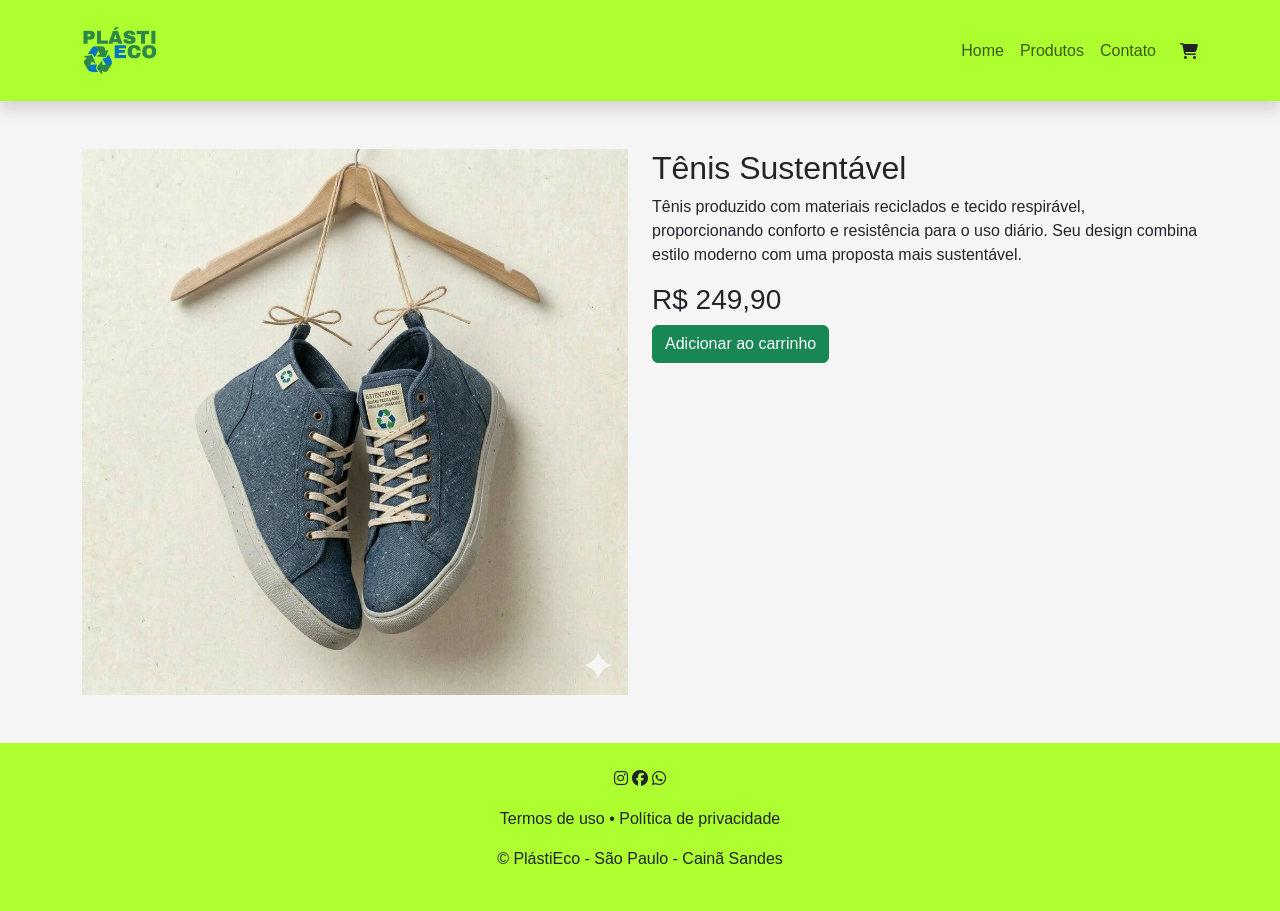
<file: src/pages/tenis.html>
<!DOCTYPE html>
<html lang="pt-br">
<head>
    <meta charset="UTF-8">
    <title>CP4 - FED</title>
    <link rel="stylesheet" href="https://cdn.jsdelivr.net/npm/bootstrap@5.3.2/dist/css/bootstrap.min.css">
    <link rel="stylesheet" href="https://cdnjs.cloudflare.com/ajax/libs/font-awesome/6.5.0/css/all.min.css">
    <link rel="stylesheet" href="../css/style.css">
    <link rel="icon" href="../assets/img/plastieco.png" type="image/png">
</head>
<body>
    <header>
        <nav class="navbar navbar-expand-lg navbar-light bg-light shadow">
            <div class="container">
                <a class="navbar-brand" href="../../index.html"><img src="../assets/img/plastieco.png" alt="Logo PlástiEco" width="75px" height="75px"></a>

                <button class="navbar-toggler" data-bs-toggle="collapse" data-bs-target="#menu">
                    <span class="navbar-toggler-icon"></span>
                </button>

                <div class="collapse navbar-collapse" id="menu">
                    <ul class="navbar-nav ms-auto">
                        <li class="nav-item">
                            <a class="nav-link" href="../../index.html">Home</a>
                        </li>
                        <li class="nav-item">
                            <a class="nav-link" href="categorias.html?categoria=todos">Produtos</a>
                        </li>
                        <li class="nav-item">
                            <a class="nav-link" href="contato.html">Contato</a>
                        </li>
                    </ul>

                    <i class="fa-solid fa-cart-shopping ms-3"></i>
                </div>
            </div>
        </nav>
    </header>
    <main>
    <div class="container mt-5">
        <div class="row">
            <div class="col-md-6">
                <img src="../assets/img/tenis.png" class="img-fluid">
            </div>

                <div class="col-md-6">
                    <h2>Tênis Sustentável</h2>
                    <p>Tênis produzido com materiais reciclados e tecido respirável, proporcionando conforto e resistência para o uso diário. Seu design combina estilo moderno com uma proposta mais sustentável.</p>
                    <h3>R$ 249,90</h3>
                    <button class="btn btn-success" onclick="alert('Produto adicionado ao carrinho!')">Adicionar ao carrinho</button>
                </div>
        </div>
    </div>
    </main>

<footer class="bg-dark text-dark text-center p-4 mt-5 footer-cor">
        <p><a href="https://instagram.com" target="_blank"><i class="fa-brands fa-instagram"></i></a>
        <a href="https://facebook.com" target="_blank"><i class="fa-brands fa-facebook"></i></a>
        <a href="https://whatsapp.com" target="_blank"><i class="fa-brands fa-whatsapp"></i></a></p>
        <p><a href="termos.html">Termos de uso • Política de privacidade</a></p>
        <p>© PlástiEco - São Paulo - Cainã Sandes</p>
    </footer>
</body>
    <script src="https://cdn.jsdelivr.net/npm/bootstrap@5.3.2/dist/js/bootstrap.bundle.min.js"></script>
</html>
</file>
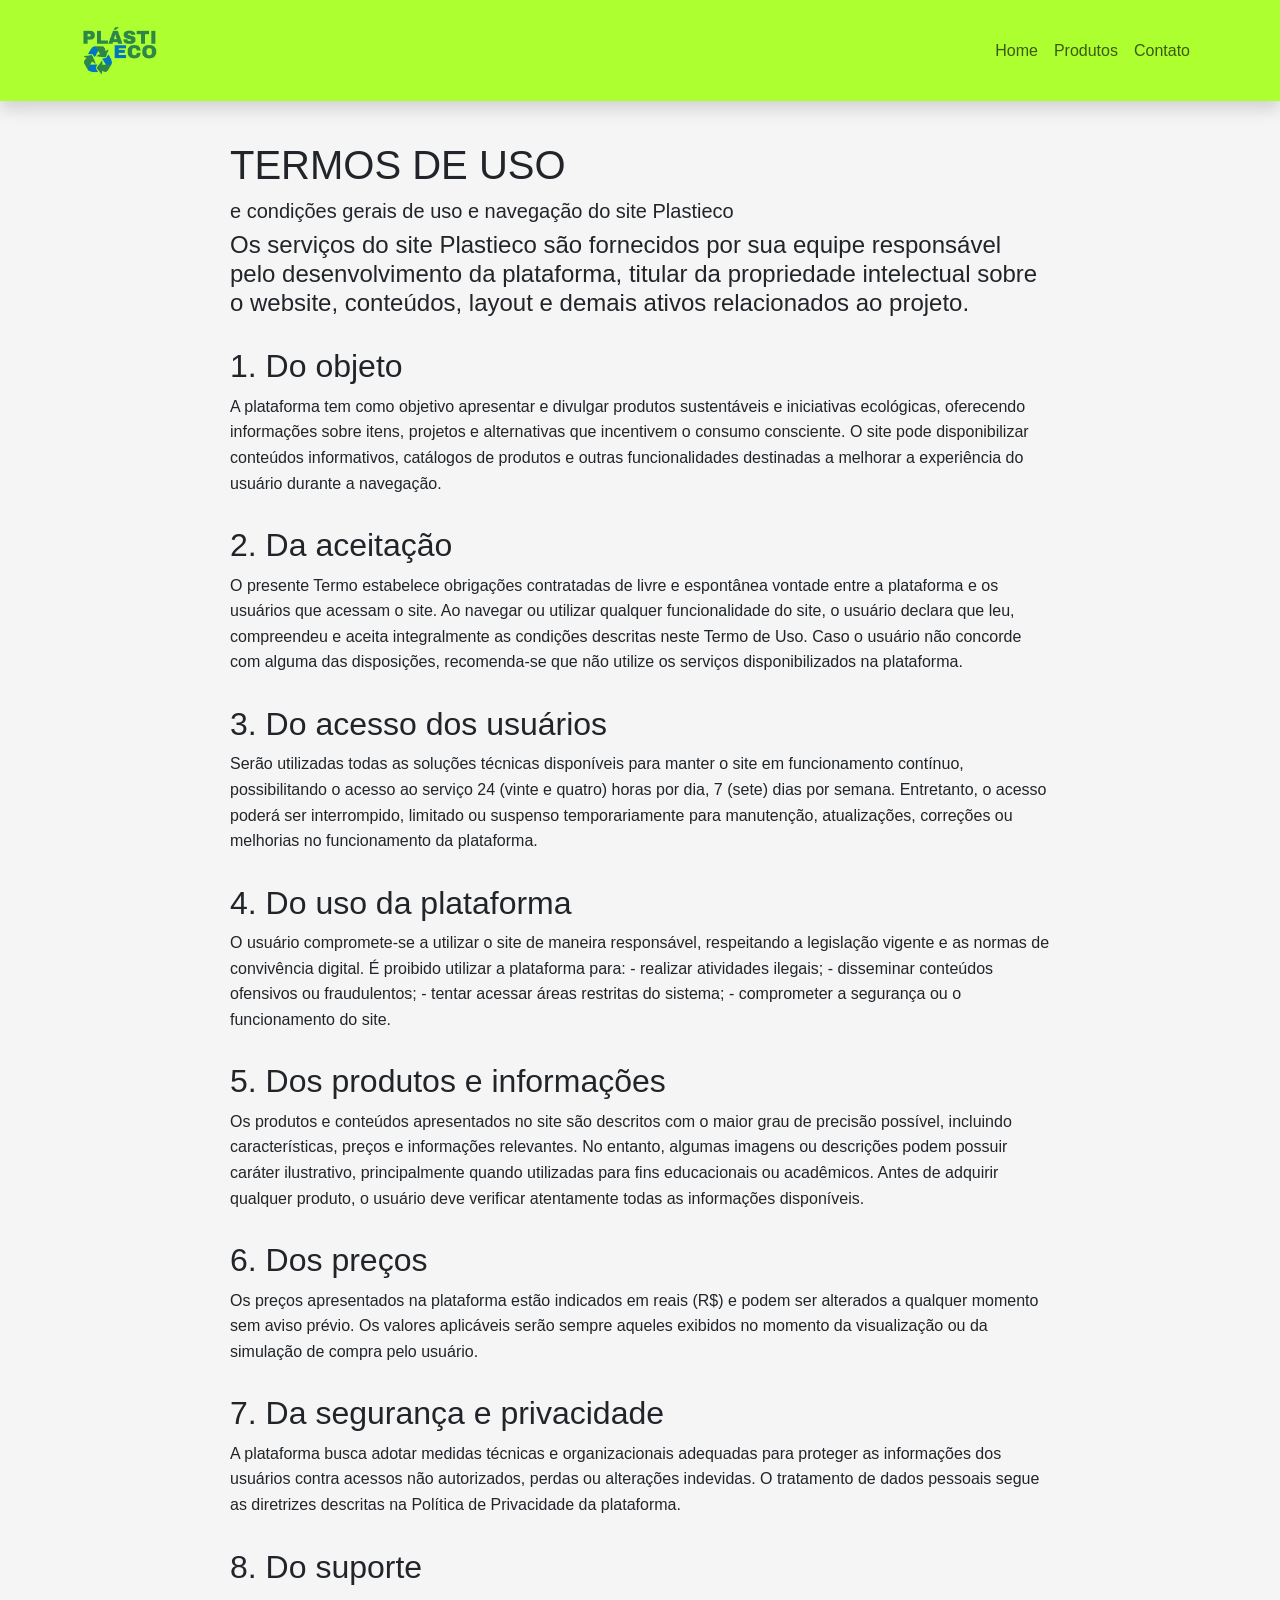
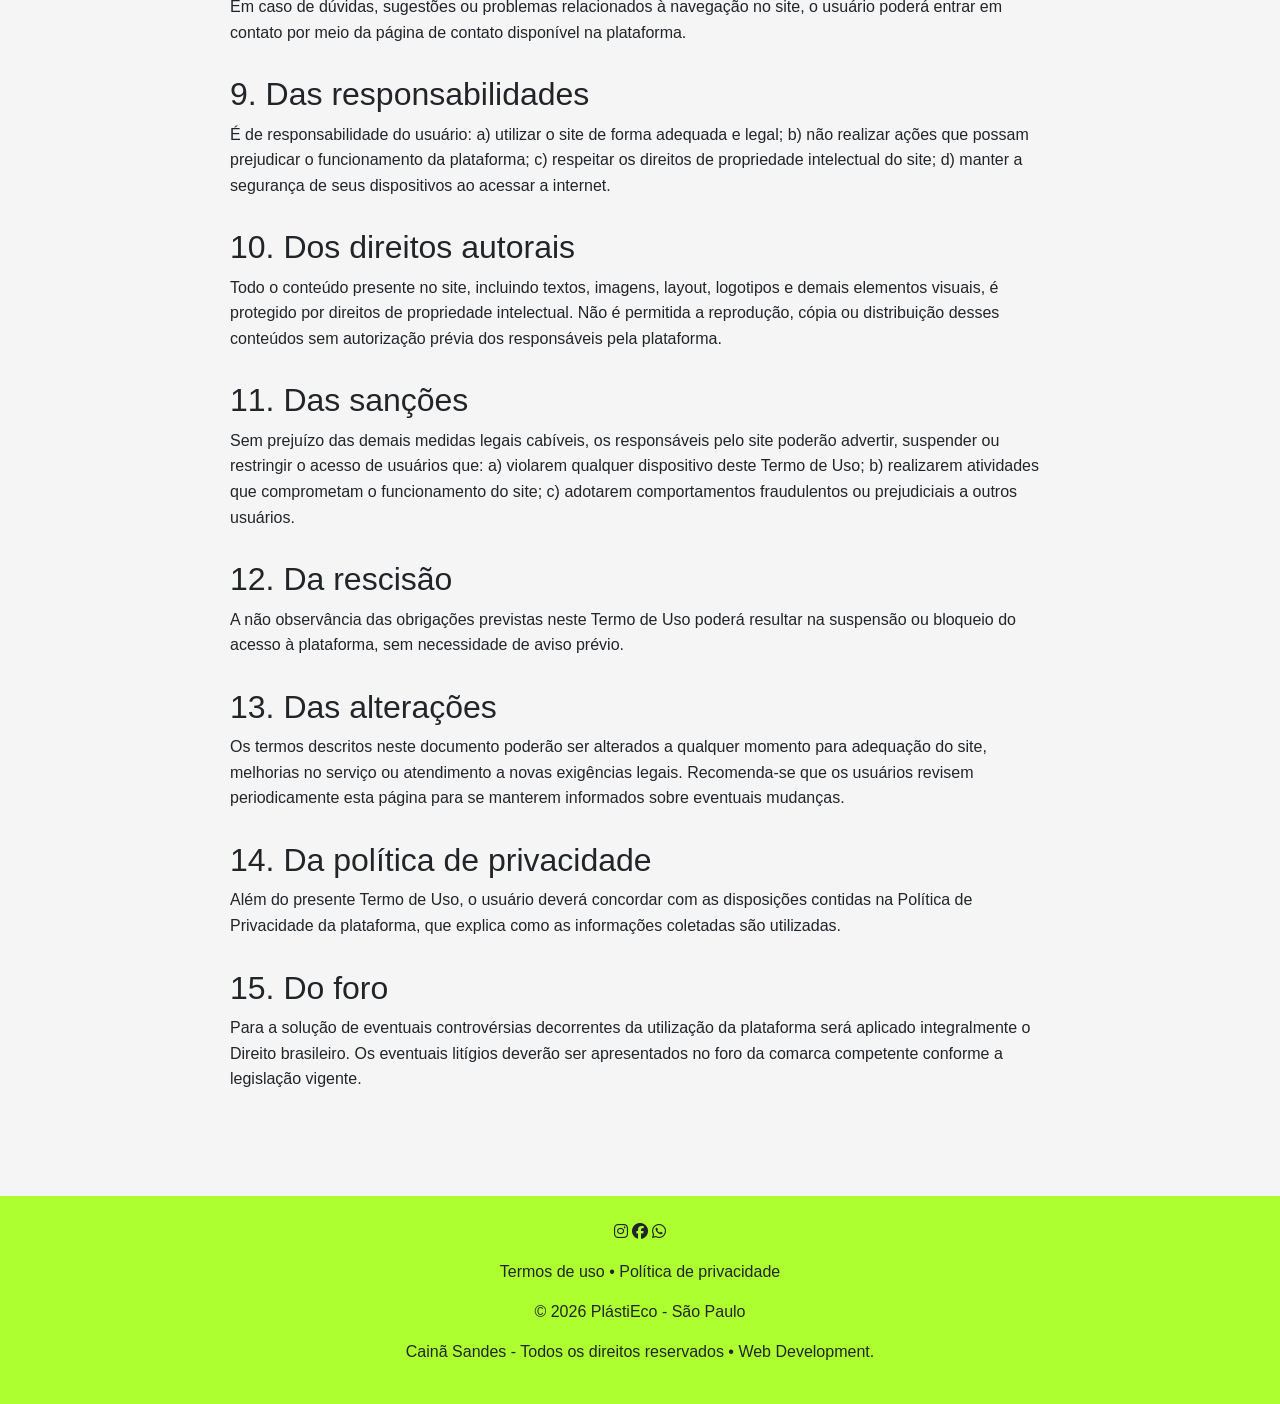
<file: src/pages/termos.html>
<!DOCTYPE html>
<html lang="pt-br">
<head>
    <meta charset="UTF-8">
    <title>CP4 - WEBDEV</title>
    <link rel="stylesheet" href="https://cdn.jsdelivr.net/npm/bootstrap@5.3.2/dist/css/bootstrap.min.css">
    <link rel="stylesheet" href="https://cdnjs.cloudflare.com/ajax/libs/font-awesome/6.5.0/css/all.min.css">
    <link rel="stylesheet" href="../css/style.css">
    <link rel="icon" href="../assets/img/plastieco.png" type="image/png">
</head>
<body>
    <header>
        <nav class="navbar navbar-expand-lg navbar-light bg-light shadow">
            <div class="container">
                <a class="navbar-brand" href="../../index.html"><img src="../assets/img/plastieco.png" alt="Logo PlástiEco" width="75px" height="75px"></a>

                <button class="navbar-toggler" data-bs-toggle="collapse" data-bs-target="#menu">
                    <span class="navbar-toggler-icon"></span>
                </button>

                <div class="collapse navbar-collapse" id="menu">
                    <ul class="navbar-nav ms-auto">
                        <li class="nav-item">
                            <a class="nav-link" href="../../index.html">Home</a>
                        </li>
                        <li class="nav-item">
                            <a class="nav-link" href="categorias.html?categoria=todos">Produtos</a>
                        </li>
                        <li class="nav-item">
                            <a class="nav-link" href="contato.html">Contato</a>
                        </li>
                    </ul>
                </div>
            </div>
        </nav>
    </header>

            <main class="main-container">
                <h1>TERMOS DE USO</h1>
                <h5>e condições gerais de uso e navegação do site Plastieco</h5>

                <h4>Os serviços do site Plastieco são fornecidos por sua equipe responsável pelo
                desenvolvimento da plataforma, titular da propriedade intelectual sobre o
                website, conteúdos, layout e demais ativos relacionados ao projeto.</h4>


                <h2>1. Do objeto</h2>
                <p>A plataforma tem como objetivo apresentar e divulgar produtos sustentáveis e
                iniciativas ecológicas, oferecendo informações sobre itens, projetos e
                alternativas que incentivem o consumo consciente.

                O site pode disponibilizar conteúdos informativos, catálogos de produtos e
                outras funcionalidades destinadas a melhorar a experiência do usuário
                durante a navegação.</p>


                <h2>2. Da aceitação</h2>
                <p>O presente Termo estabelece obrigações contratadas de livre e espontânea
                vontade entre a plataforma e os usuários que acessam o site.

                Ao navegar ou utilizar qualquer funcionalidade do site, o usuário declara
                que leu, compreendeu e aceita integralmente as condições descritas neste
                Termo de Uso.

                Caso o usuário não concorde com alguma das disposições, recomenda-se que
                não utilize os serviços disponibilizados na plataforma.</p>


                <h2>3. Do acesso dos usuários</h2>
                <p>Serão utilizadas todas as soluções técnicas disponíveis para manter o site
                em funcionamento contínuo, possibilitando o acesso ao serviço 24 (vinte e
                quatro) horas por dia, 7 (sete) dias por semana.

                Entretanto, o acesso poderá ser interrompido, limitado ou suspenso
                temporariamente para manutenção, atualizações, correções ou melhorias no
                funcionamento da plataforma.</p>


                <h2>4. Do uso da plataforma</h2>
                <p>O usuário compromete-se a utilizar o site de maneira responsável,
                respeitando a legislação vigente e as normas de convivência digital.

                É proibido utilizar a plataforma para:
                - realizar atividades ilegais;
                - disseminar conteúdos ofensivos ou fraudulentos;
                - tentar acessar áreas restritas do sistema;
                - comprometer a segurança ou o funcionamento do site.</p>


                <h2>5. Dos produtos e informações</h2>
                <p>Os produtos e conteúdos apresentados no site são descritos com o maior grau
                de precisão possível, incluindo características, preços e informações
                relevantes.

                No entanto, algumas imagens ou descrições podem possuir caráter
                ilustrativo, principalmente quando utilizadas para fins educacionais ou
                acadêmicos.

                Antes de adquirir qualquer produto, o usuário deve verificar atentamente
                todas as informações disponíveis.</p>


                <h2>6. Dos preços</h2>
                <p>Os preços apresentados na plataforma estão indicados em reais (R$) e podem
                ser alterados a qualquer momento sem aviso prévio.

                Os valores aplicáveis serão sempre aqueles exibidos no momento da
                visualização ou da simulação de compra pelo usuário.</p>


                <h2>7. Da segurança e privacidade</h2>
                <p>A plataforma busca adotar medidas técnicas e organizacionais adequadas
                para proteger as informações dos usuários contra acessos não autorizados,
                perdas ou alterações indevidas.

                O tratamento de dados pessoais segue as diretrizes descritas na Política
                de Privacidade da plataforma.</p>


                <h2>8. Do suporte</h2>
                <p>Em caso de dúvidas, sugestões ou problemas relacionados à navegação no
                site, o usuário poderá entrar em contato por meio da página de contato
                disponível na plataforma.</p>


                <h2>9. Das responsabilidades</h2>
                <p>É de responsabilidade do usuário:

                a) utilizar o site de forma adequada e legal;
                b) não realizar ações que possam prejudicar o funcionamento da plataforma;
                c) respeitar os direitos de propriedade intelectual do site;
                d) manter a segurança de seus dispositivos ao acessar a internet.</p>


                <h2>10. Dos direitos autorais</h2>
                <p>Todo o conteúdo presente no site, incluindo textos, imagens, layout,
                logotipos e demais elementos visuais, é protegido por direitos de
                propriedade intelectual.

                Não é permitida a reprodução, cópia ou distribuição desses conteúdos sem
                autorização prévia dos responsáveis pela plataforma.</p>


                <h2>11. Das sanções</h2>
                <p>Sem prejuízo das demais medidas legais cabíveis, os responsáveis pelo site
                poderão advertir, suspender ou restringir o acesso de usuários que:

                a) violarem qualquer dispositivo deste Termo de Uso;
                b) realizarem atividades que comprometam o funcionamento do site;
                c) adotarem comportamentos fraudulentos ou prejudiciais a outros usuários.</p>


                <h2>12. Da rescisão</h2>
                <p>A não observância das obrigações previstas neste Termo de Uso poderá
                resultar na suspensão ou bloqueio do acesso à plataforma, sem necessidade
                de aviso prévio.</p>


                <h2>13. Das alterações</h2>
                <p>Os termos descritos neste documento poderão ser alterados a qualquer
                momento para adequação do site, melhorias no serviço ou atendimento a
                novas exigências legais.

                Recomenda-se que os usuários revisem periodicamente esta página para se
                manterem informados sobre eventuais mudanças.</p>


                <h2>14. Da política de privacidade</h2>
                <p>Além do presente Termo de Uso, o usuário deverá concordar com as
                disposições contidas na Política de Privacidade da plataforma, que explica
                como as informações coletadas são utilizadas.</p>


                <h2>15. Do foro</h2>
                <p>Para a solução de eventuais controvérsias decorrentes da utilização da
                plataforma será aplicado integralmente o Direito brasileiro.

                Os eventuais litígios deverão ser apresentados no foro da comarca
                competente conforme a legislação vigente.</p>
            </main>
    <footer class="bg-dark text-dark text-center p-4 mt-5 footer-cor">
        <p><a href="https://instagram.com" target="_blank"><i class="fa-brands fa-instagram"></i></a>
        <a href="https://facebook.com" target="_blank"><i class="fa-brands fa-facebook"></i></a>
        <a href="https://whatsapp.com" target="_blank"><i class="fa-brands fa-whatsapp"></i></a></p>
        <p><a href="termos.html">Termos de uso • Política de privacidade</a></p>
        <p>© 2026 PlástiEco - São Paulo</p>
        <p>Cainã Sandes - Todos os direitos reservados • Web Development.</p>
    </footer>
    <script src="https://cdn.jsdelivr.net/npm/bootstrap@5.3.2/dist/js/bootstrap.bundle.min.js"></script>
    <script src="../js/script.js"></script>
</body>
</html>
</file>
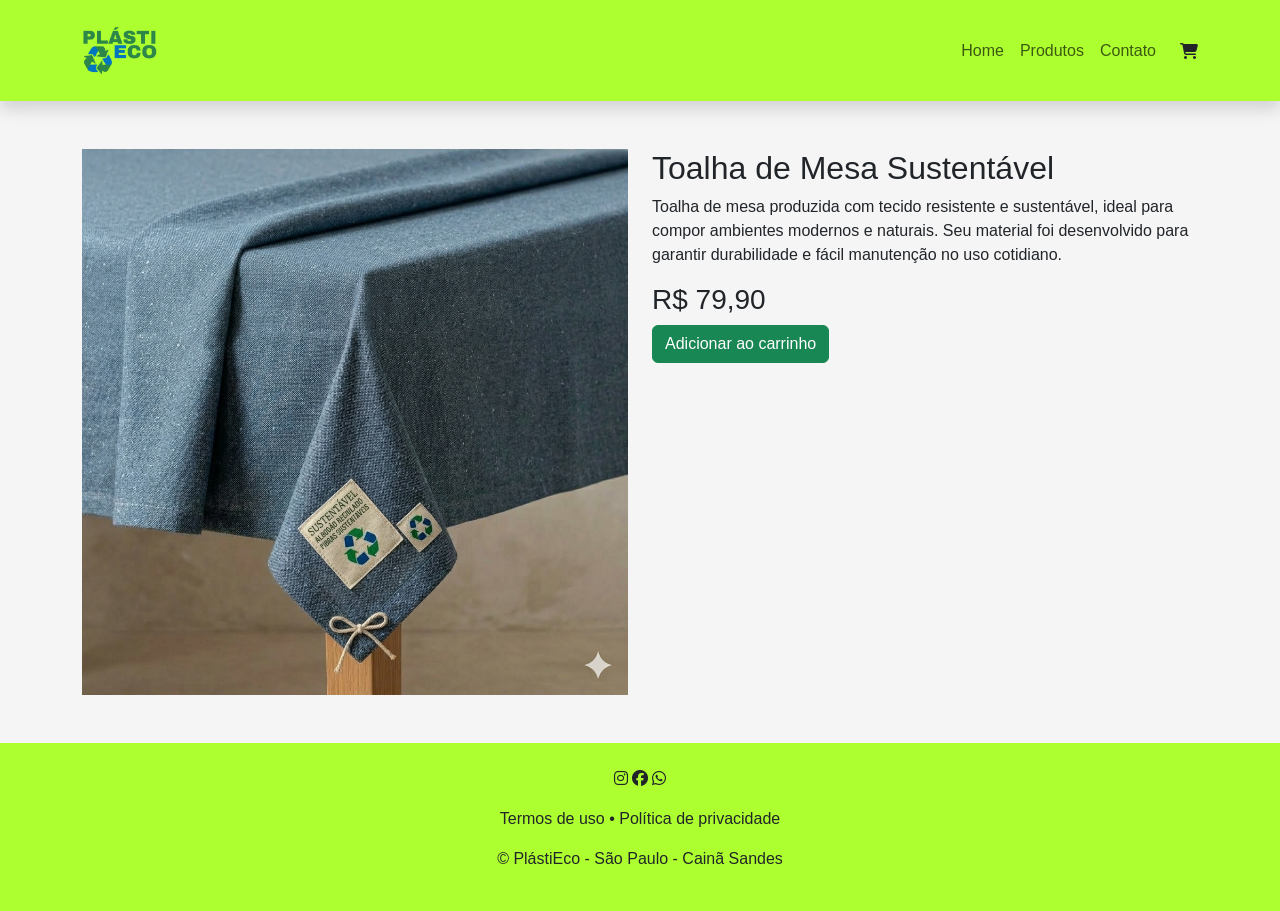
<file: src/pages/toalha.html>
<!DOCTYPE html>
<html lang="pt-br">
<head>
    <meta charset="UTF-8">
    <title>CP4 - FED</title>
    <link rel="stylesheet" href="https://cdn.jsdelivr.net/npm/bootstrap@5.3.2/dist/css/bootstrap.min.css">
    <link rel="stylesheet" href="https://cdnjs.cloudflare.com/ajax/libs/font-awesome/6.5.0/css/all.min.css">
    <link rel="stylesheet" href="../css/style.css">
    <link rel="icon" href="../assets/img/plastieco.png" type="image/png">
</head>
<body>
    <header>
        <nav class="navbar navbar-expand-lg navbar-light bg-light shadow">
            <div class="container">
                <a class="navbar-brand" href="../../index.html"><img src="../assets/img/plastieco.png" alt="Logo PlástiEco" width="75px" height="75px"></a>

                <button class="navbar-toggler" data-bs-toggle="collapse" data-bs-target="#menu">
                    <span class="navbar-toggler-icon"></span>
                </button>

                <div class="collapse navbar-collapse" id="menu">
                    <ul class="navbar-nav ms-auto">
                        <li class="nav-item">
                            <a class="nav-link" href="../../index.html">Home</a>
                        </li>
                        <li class="nav-item">
                            <a class="nav-link" href="categorias.html?categoria=todos">Produtos</a>
                        </li>
                        <li class="nav-item">
                            <a class="nav-link" href="contato.html">Contato</a>
                        </li>
                    </ul>

                    <i class="fa-solid fa-cart-shopping ms-3"></i>
                </div>
            </div>
        </nav>
    </header>
    <main>
    <div class="container mt-5">
        <div class="row">
            <div class="col-md-6">
                <img src="../assets/img/toalha.png" class="img-fluid">
            </div>

                <div class="col-md-6">
                    <h2>Toalha de Mesa Sustentável</h2>
                    <p>Toalha de mesa produzida com tecido resistente e sustentável, ideal para compor ambientes modernos e naturais. Seu material foi desenvolvido para garantir durabilidade e fácil manutenção no uso cotidiano.</p>
                    <h3>R$ 79,90</h3>
                    <button class="btn btn-success" onclick="alert('Produto adicionado ao carrinho!')">Adicionar ao carrinho</button>
                </div>
        </div>
    </div>
    </main>

<footer class="bg-dark text-dark text-center p-4 mt-5 footer-cor">
        <p><a href="https://instagram.com" target="_blank"><i class="fa-brands fa-instagram"></i></a>
        <a href="https://facebook.com" target="_blank"><i class="fa-brands fa-facebook"></i></a>
        <a href="https://whatsapp.com" target="_blank"><i class="fa-brands fa-whatsapp"></i></a></p>
        <p><a href="termos.html">Termos de uso • Política de privacidade</a></p>
        <p>© PlástiEco - São Paulo - Cainã Sandes</p>
    </footer>
</body>
    <script src="https://cdn.jsdelivr.net/npm/bootstrap@5.3.2/dist/js/bootstrap.bundle.min.js"></script>
</html>
</file>
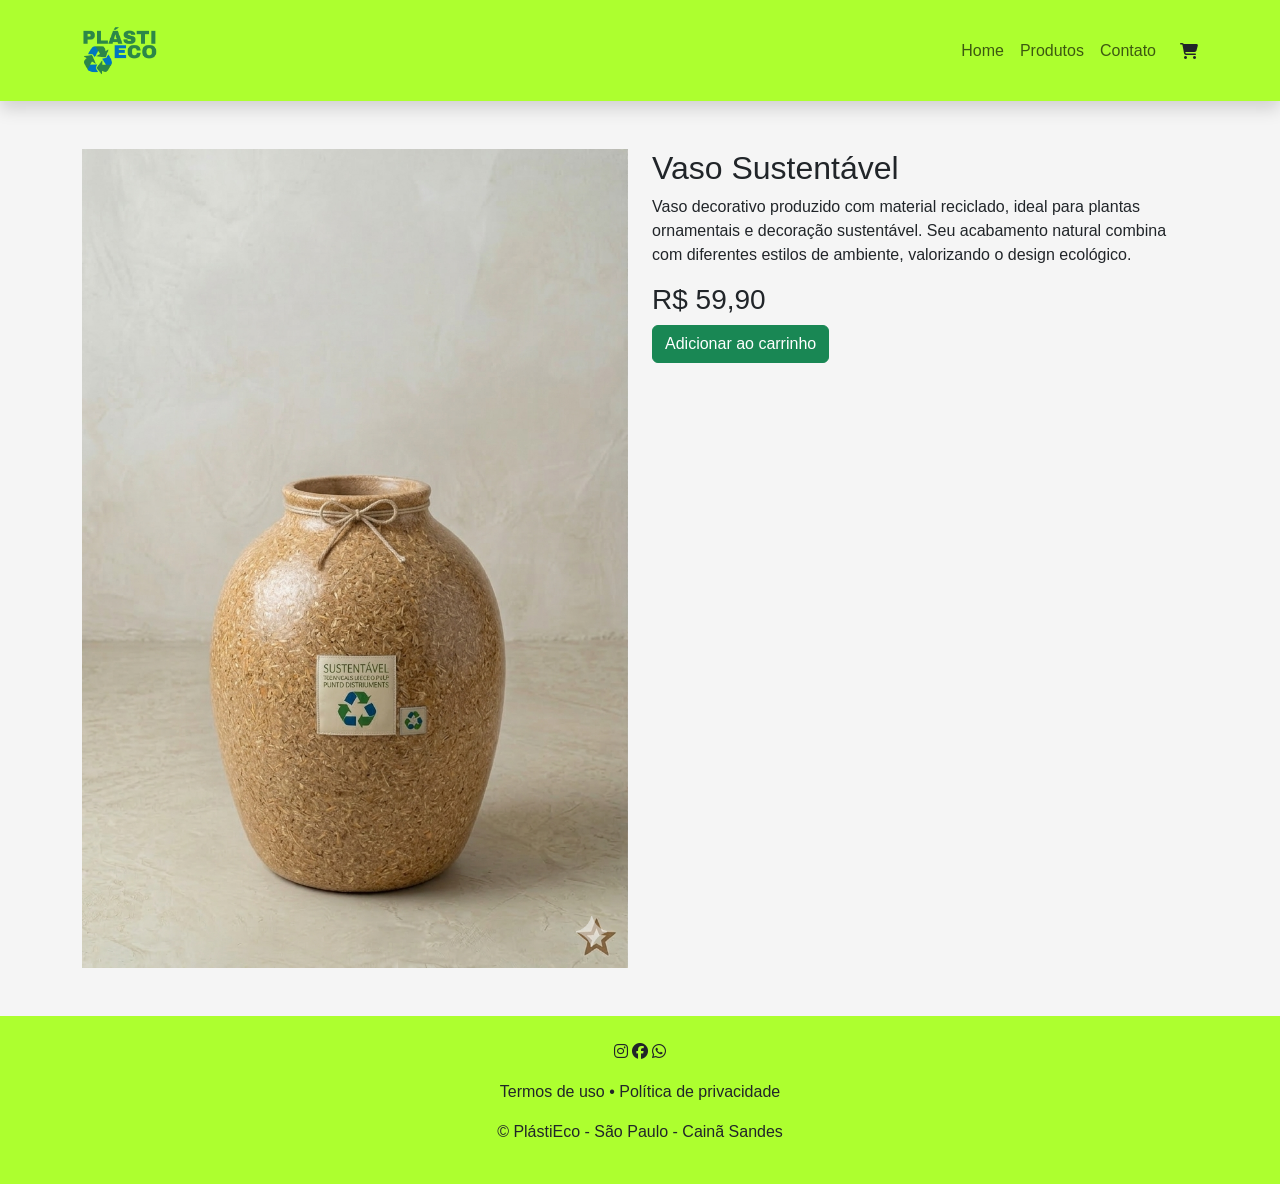
<file: src/pages/vaso.html>
<!DOCTYPE html>
<html lang="pt-br">
<head>
    <meta charset="UTF-8">
    <title>CP4 - FED</title>
    <link rel="stylesheet" href="https://cdn.jsdelivr.net/npm/bootstrap@5.3.2/dist/css/bootstrap.min.css">
    <link rel="stylesheet" href="https://cdnjs.cloudflare.com/ajax/libs/font-awesome/6.5.0/css/all.min.css">
    <link rel="stylesheet" href="../css/style.css">
    <link rel="icon" href="../assets/img/plastieco.png" type="image/png">
</head>
<body>
    <header>
        <nav class="navbar navbar-expand-lg navbar-light bg-light shadow">
            <div class="container">
                <a class="navbar-brand" href="../../index.html"><img src="../assets/img/plastieco.png" alt="Logo PlástiEco" width="75px" height="75px"></a>

                <button class="navbar-toggler" data-bs-toggle="collapse" data-bs-target="#menu">
                    <span class="navbar-toggler-icon"></span>
                </button>

                <div class="collapse navbar-collapse" id="menu">
                    <ul class="navbar-nav ms-auto">
                        <li class="nav-item">
                            <a class="nav-link" href="../../index.html">Home</a>
                        </li>
                        <li class="nav-item">
                            <a class="nav-link" href="categorias.html?categoria=todos">Produtos</a>
                        </li>
                        <li class="nav-item">
                            <a class="nav-link" href="contato.html">Contato</a>
                        </li>
                    </ul>

                    <i class="fa-solid fa-cart-shopping ms-3"></i>
                </div>
            </div>
        </nav>
    </header>
    <main>
    <div class="container mt-5">
        <div class="row">
            <div class="col-md-6">
                <img src="../assets/img/vaso.png" class="img-fluid">
            </div>

                <div class="col-md-6">
                    <h2>Vaso Sustentável</h2>
                    <p>Vaso decorativo produzido com material reciclado, ideal para plantas ornamentais e decoração sustentável. Seu acabamento natural combina com diferentes estilos de ambiente, valorizando o design ecológico.</p>
                    <h3>R$ 59,90</h3>
                    <button class="btn btn-success" onclick="alert('Produto adicionado ao carrinho!')">Adicionar ao carrinho</button>
                </div>
        </div>
    </div>
    </main>

<footer class="bg-dark text-dark text-center p-4 mt-5 footer-cor">
        <p><a href="https://instagram.com" target="_blank"><i class="fa-brands fa-instagram"></i></a>
        <a href="https://facebook.com" target="_blank"><i class="fa-brands fa-facebook"></i></a>
        <a href="https://whatsapp.com" target="_blank"><i class="fa-brands fa-whatsapp"></i></a></p>
        <p><a href="termos.html">Termos de uso • Política de privacidade</a></p>
        <p>© PlástiEco - São Paulo - Cainã Sandes</p>
    </footer>
</body>
    <script src="https://cdn.jsdelivr.net/npm/bootstrap@5.3.2/dist/js/bootstrap.bundle.min.js"></script>
</html>
</file>
<file: src/css/style.css>
body {
    font-family: 'Poppins', sans-serif;
    background: #f5f5f5;
}

.card {
    transition: 0.3s;
}

.card:hover {
    transform: scale(1.05);
}

footer {
    margin-top: 50px;
}

.footer-cor {
    background-color: greenyellow !important;
}

ul {
    list-style: none;
    padding: 0;
}

ul li {
    margin: 10px 0;
    cursor: pointer;
}

.navbar {
    background-color: greenyellow !important;
}

.produtos {
    display: grid;
    grid-template-columns: repeat(3, 250px);
    gap: 50px;
    justify-content: center;
    text-align: center;
    margin-top: 40px;
}

.produtos .card img {
    height: 200px;
    object-fit: cover;
}

.card1 {
    grid-area: card1;
    text-align: center;
}

.card2 {
    grid-area: card2;
    text-align: center;
}

.card3 {
    grid-area: card3;
    text-align: center;
}

.categoria {
    display:grid;
    grid-template-columns: repeat(3, 250px);
    grid-template-rows: repeat(2, auto);
    grid-template-areas:
    "card1 card2 card3"
    "card1 card2 card3";
    gap:50px;
    justify-content:center;
    margin-top:40px;
}

#banner{
    max-width: 100%;
}

.carousel-item img{
    height: 400px;
    object-fit: contain;
    width: 100%;
    max-height: 400px;
}

.carousel-item{
    background: #0076c0;
}

main .text-center {
    margin-top: 25px
}

a {
  text-decoration: none;
  color: inherit;
}

.main-container {
    max-width: 900px;
    margin: auto;
    padding: 40px;
    line-height: 1.6;
}

.main-container h1 {
    margin-bottom: 10px;
}

.main-container h2 {
    margin-top: 30px;
}

.btn-detalhes {
    margin-bottom: 5px;
}

.modal {
  justify-content: center;
  align-items: center;
}

.modal-dialog{
    max-width: 500px;
}

.modal-content {
  background: white;
  padding: 20px;
  border-radius: 10px;
  max-width: 400px;
  text-align: center;
  position: relative;
}

.modal-body img{
    width: 100%;
    border-radius: 8px;
}

.modal-body{
    max-height: 60vh;
    overflow-y: auto;
}

#filtroCategoria li.ativo {
  font-weight: bold;
  color: #198754;
  cursor: pointer;
}

.carrinho {
  position: fixed;
  top: 0;
  right: -350px;
  width: 350px;
  height: 100%;
  background: white;
  box-shadow: -2px 0 10px rgba(0,0,0,0.2);
  padding: 20px;
  display: flex;
  flex-direction: column;
  justify-content: space-between;
  transition: right 0.3s ease;
  z-index: 1000;
}

.carrinho.ativo {
  right: 0;
}

.carrinho-header {
  display: flex;
  justify-content: space-between;
  align-items: center;
}

#fecharCarrinho {
  cursor: pointer;
  font-size: 24px;
}

#carrinho-itens {
  flex: 1;
  overflow-y: auto;
  margin: 20px 0;
}

.item-carrinho {
  border-bottom: 1px solid #ccc;
  padding: 10px 0;
}

.fa-cart-shopping {
    cursor: pointer;
}

@media (max-width: 1200px){
    .produtos{
        grid-template-columns: repeat(2, 250px);
    }
}

@media (max-width: 576px){
    .produtos{
        grid-template-columns: 1fr;
    }
}
</file>
